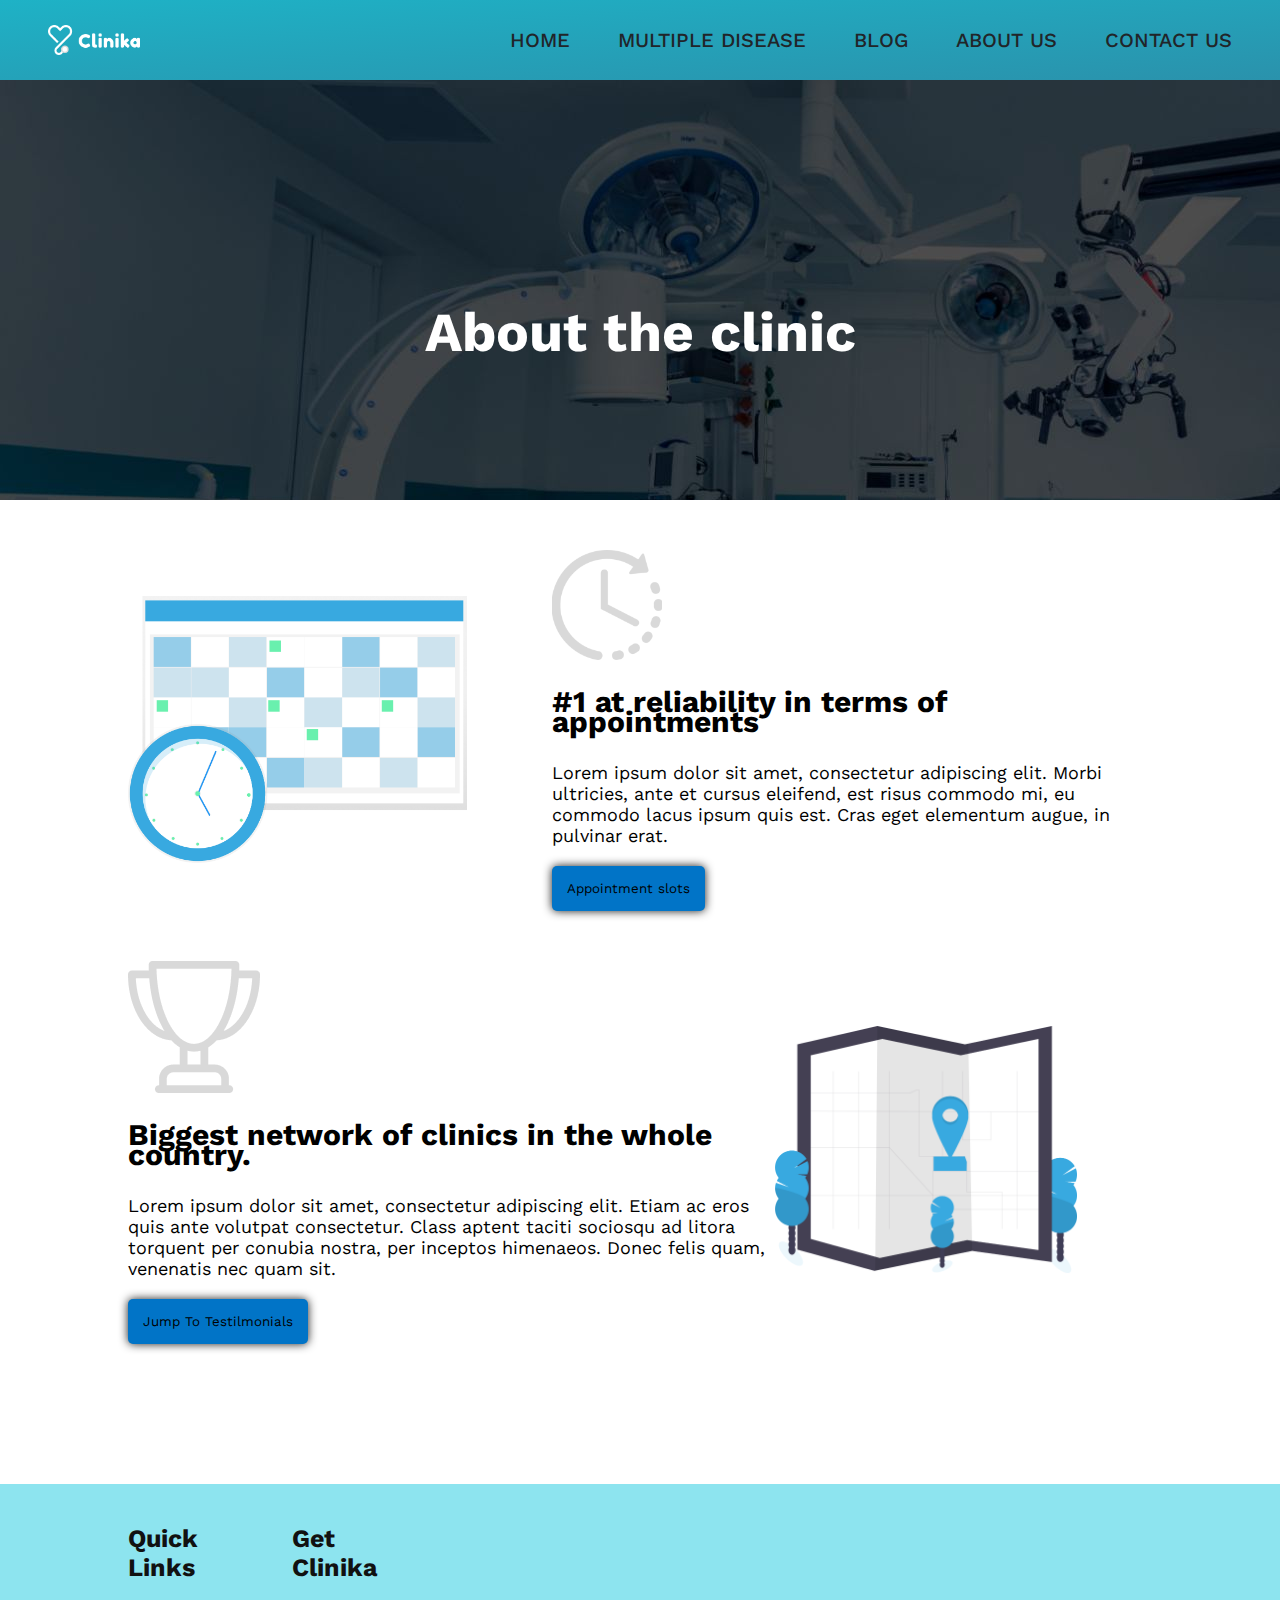
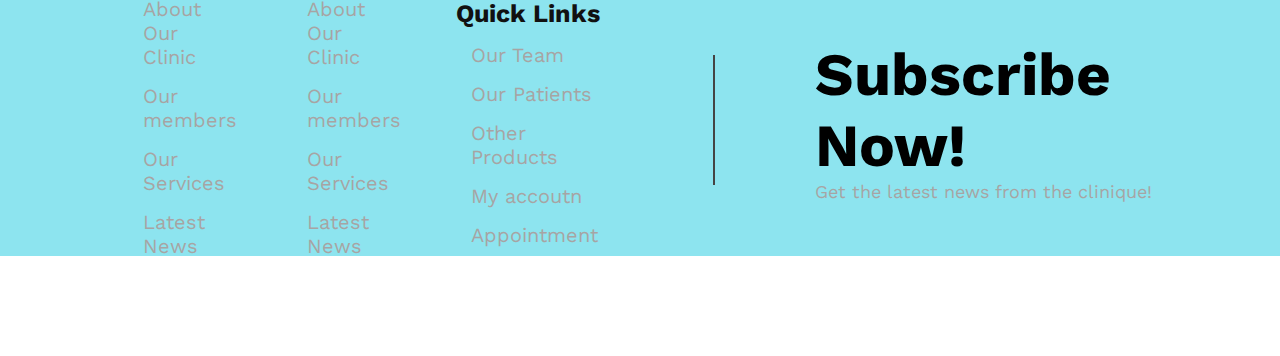
<file: about.html>
<!DOCTYPE html>
<html lang="en">

<head>
    <meta charset="UTF-8">
    <meta http-equiv="X-UA-Compatible" content="IE=edge">
    <meta name="viewport" content="width=device-width, initial-scale=1.0">
    <title>Clinika</title>
    <link rel="stylesheet" href="./style.css">

    <style>
        .about-bg{
            background-image: url("./image/asset\ 54.jpeg");
            width: 100%;
            height: 500px;
        }

        .about{
            margin: 0 auto;
            text-align: center;
    
        }

        .about-heaading{
            font-size: 55px;
            color: #fff;
            margin-top: 4em;
        }

        .appointment{
            width: 100%;

        }

        .container-appointment{
            width: 80%;
            margin: auto;
            display: flex;
            justify-content: space-between;
            align-items: center;
            align-content: center;
            margin-top: 50px;
            

        }

        .appoin-img img{
            width: 80%;
            height: auto;

        }
        .appoint-heading{
            font-size:30px;
            line-height: 20px;
            text-align: left;
            margin-top:30px;

        }

        .appoin-desc{
            font-size:18px;
            margin-top:30px;

        }

        .appoin-time-img{
            width: 110px;
        }

        @media(max-width:900px){
            .container-appointment{
                flex-direction: column;
            }

        }


        .country{
            width: 100%;
            margin-top: 30px;
            margin-bottom: 30px;

        }
        .country-container{
            width: 80%;
            margin: auto;
            display: flex;
            justify-content: space-between;
            align-items: center;
            align-content: center;
            margin-top: 50px;
           

        }
        @media(max-width:900px){
            .country-container{
                flex-direction: column;
            }

        }


        /* .country-achiment{

        } */

        .achiment-heading{
            font-size:30px;
            line-height: 20px;
            text-align: left;
            margin-top:30px;

        }
        .achiment-desc{
            font-size:18px;
            margin-top:30px;

        }

        .achiment-img img{

            width: 80%;
            height: auto;
        }
    </style>
</head>

<body>

   
    <div class="about-bg">
        <header class="header">
            <img src="./image/asset 0.png" alt=" logo" class="logo" />

            <nav class="navbar">
                <ul class="navbar-list">
                    <li><a class="navbar-link" href="./index.html">Home</a></li>
                    <li><a class="navbar-link" href="https://web-production-ee24.up.railway.app/"
                            target="_blank">Multiple Disease</a></li>
                    <li><a class="navbar-link" href="./blog.html">Blog</a></li>
                    <li><a class="navbar-link" href="./about.html">About Us</a></li>
                    <li>
                        <a class="navbar-link" href="./contact.html" target="_blank">Contact Us</a>
                    </li>
                </ul>
            </nav>

            <div class="mobile-navbar-btn">
                <ion-icon name="menu-outline" class="mobile-nav-icon"></ion-icon>
                <ion-icon name="close-outline" class="mobile-nav-icon"></ion-icon>
            </div>
        </header>
       

        <div class="about">
            <div class="container">
                <h1 class="about-heaading">About the clinic</h1>

            </div>
        </div>

    </div>
        <div class="appointment">
            <div class="container-appointment">
                <div class="appoin-img">
                    <img src="./image/calendar.png" alt="" class="img">

                </div>
                <div class="appoint-text">
                    <img src="./image/stopwatch-icon-180x180.png" alt="" class="appoin-time-img">
                    <h1 class="appoint-heading">
                        #1 at reliability in terms of appointments
                    </h1>
                    <p class="appoin-desc">
                        Lorem ipsum dolor sit amet, consectetur adipiscing elit. Morbi ultricies, ante et cursus eleifend, est risus commodo mi, eu commodo lacus ipsum quis est. Cras eget elementum augue, in pulvinar erat.
                    </p>
                    <button class="primary-btn">Appointment slots</button>
                </div>
            </div>
        </div>

        <div class="country">
            <div class="country-container">
                <div class="country-achiment">
                    <img src="./image/clinika_trophy.png" alt="">
                    <h2 class="achiment-heading">
                        Biggest network of clinics in the whole country.
                    </h2>
                    <p class="achiment-desc">
                        Lorem ipsum dolor sit amet, consectetur adipiscing elit. Etiam ac eros quis ante volutpat consectetur. Class aptent taciti sociosqu ad litora torquent per conubia nostra, per inceptos himenaeos. Donec felis quam, venenatis nec quam sit.
                    </p>
                    <button class="primary-btn">Jump To Testilmonials</button>
                </div>
                <div class="achiment-img">
                    <img src="./image/map.png" alt="">
                </div>
            </div>
        </div>



         <!-- ======================================== 
          Our footer Section Start  

    ========================================  -->

    <footer class="footer-img">
        <div class="footer">
            <div class="footer-container">
                <div class="footer-item">
                    <div class="item1">
                        <h1 class="item1-heading">Quick Links</h1>
                        <ul class="item-list">
                            <li><a href="">About Our Clinic</a></li>
                            <li><a href="">Our members</a></li>
                            <li><a href="">Our Services</a></li>
                            <li><a href="">Latest News</a></li>
                            <li><a href="">Get in touch</a></li>
                        </ul>
                    </div>
                    <div class="item1">
                        <h1 class="item1-heading">Get Clinika</h1>
                        <ul class="item-list">
                            <li><a href="">About Our Clinic</a></li>
                            <li><a href="">Our members </a></li>
                            <li><a href="">Our Services </a></li>
                            <li><a href="">Latest News </a></li>
                            <li><a href="">Get in touch </a></li>
                        </ul>
                    </div>

                    <div class="item1">
                        <h1 class="item1-heading">Quick Links</h1>
                        <ul class="item-list">
                            <li><a href="">Our Team</a></li>
                            <li><a href="">Our Patients </a></li>
                            <li><a href="">Other Products</a> </li>
                            <li><a href="">My accoutn   </a></li>
                            <li><a href="">Appointment  </a></li>
                        </ul>
                    </div>
                </div>
                <div class="line">
                    <hr/>

                </div>

                <div class="footer-img">
                    <div class="footer-heading">
                        <h1 class="footer-h1">Subscribe Now!</h1>
                        <p class="footer-des">Get the latest news from the clinique!</p>

                    </div>
                </div>



            </div>

           

        </div>
        
        
    </footer>

   
    <script src="./script.js"></script>

</body>

</html>
</file>
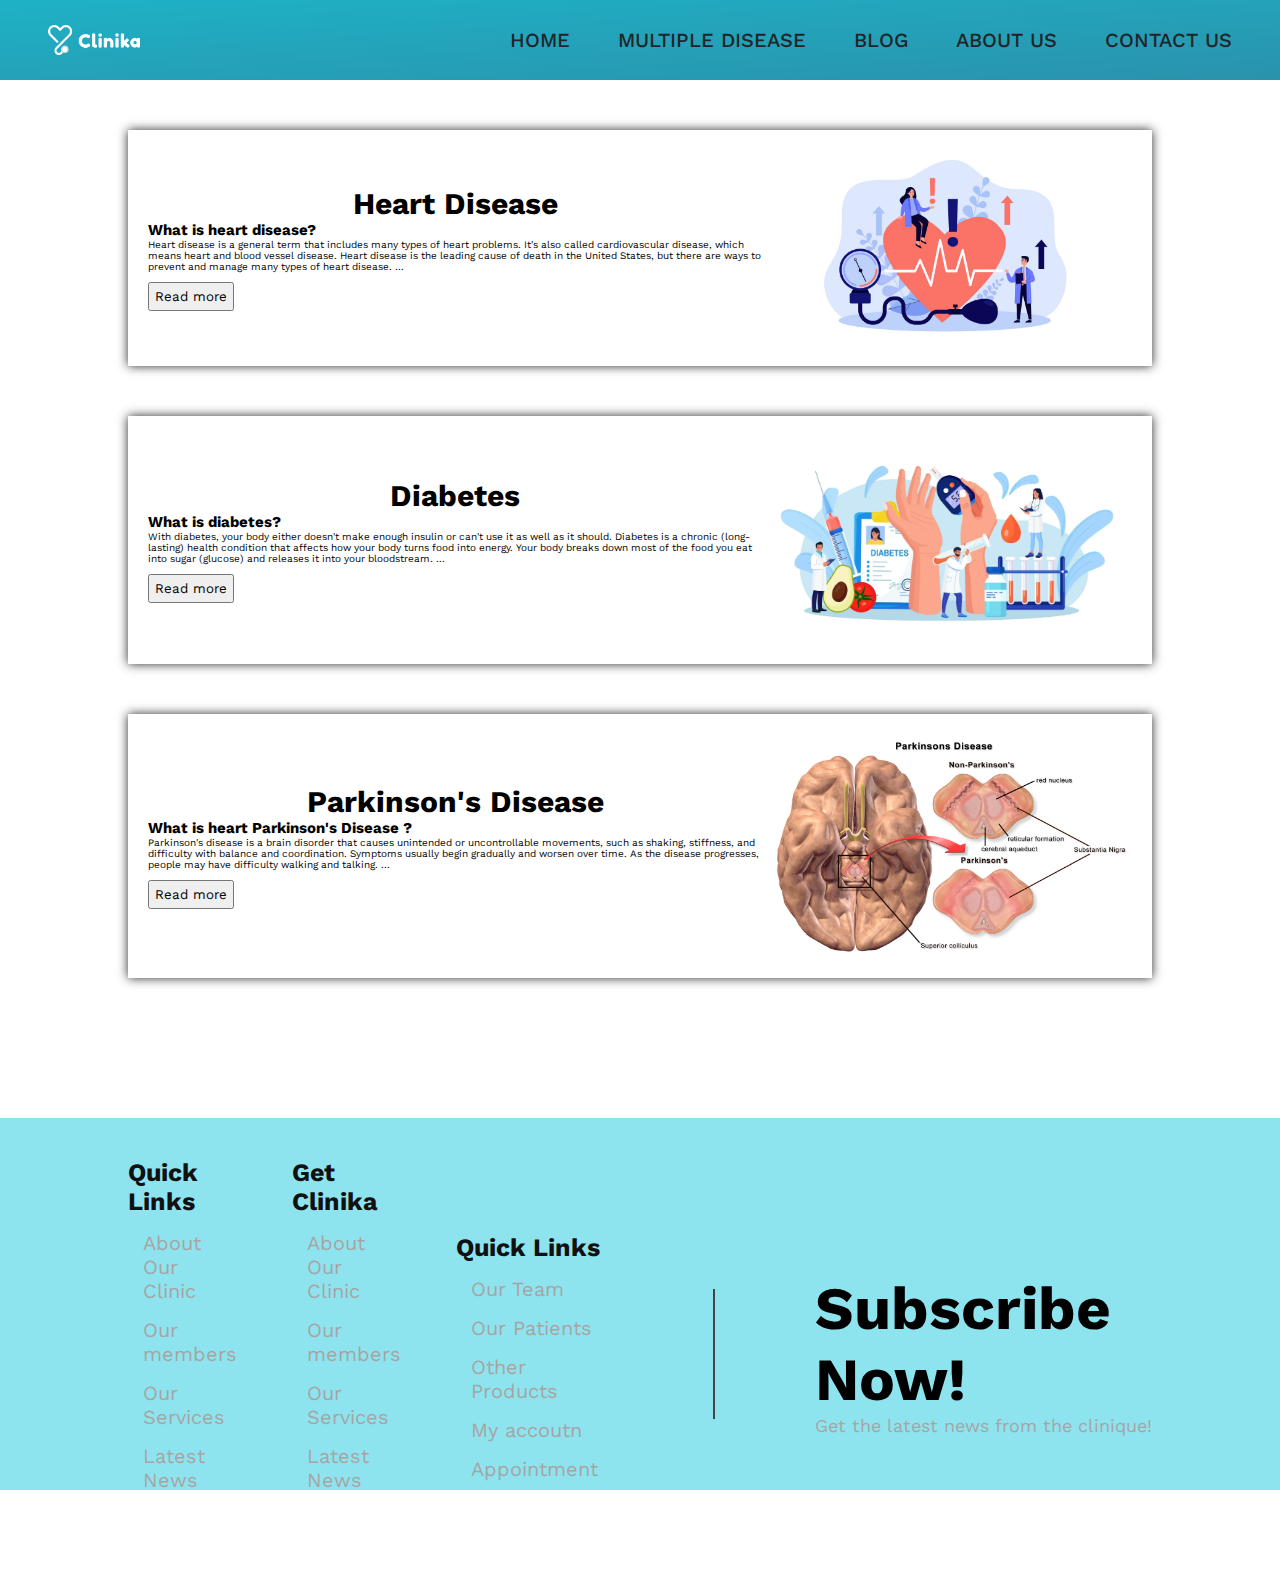
<file: blog.html>
<!DOCTYPE html>
<html lang="en">

<head>
    <meta charset="UTF-8">
    <meta http-equiv="X-UA-Compatible" content="IE=edge">
    <meta name="viewport" content="width=device-width, initial-scale=1.0">
    <title>Clinika</title>
    <link rel="stylesheet" href="./style.css">
</head>

<style>
    /* blog style */


    .blog-section {
        width: 100%;
        margin: auto;

    }

    .blog-container {
        width: 80%;
        margin: auto;
        display: flex;
        align-items: center;
        align-content: center;
        justify-content: space-between;
        margin-top: 5rem;
        box-shadow: 0 0 10px rgb(43, 42, 42);
        padding: 20px;

    }

    .blog-btn {
        padding: 5px;
        margin-top: 1rem;

    }

    .blog-btn:hover {
        background-color: #67c3f3;
        border: none;

    }


    .blog-img .heart-img {

        width: 37rem;
        height: auto;

    }

    .blog-heading {
        text-align: center;
    }

    #more {
        display: none;
    }

    .blog-heading {
        font-size: 3rem;

    }


    #mores {
        display: none;
    }

    .blog-heading {
        font-size: 3rem;

    }


   #moress{
    display: none;
   }

   @media(max-width:705px){

    .blog-model{
        display: flex;
        flex-direction: column;

    }
   }

   @media(max-width:466px){
    .blog-img .heart-img{
        width: 90%;

    }
   }


</style>

<body>



    <header class="header">
        <img src="./image/asset 0.png" alt=" logo" class="logo" />

        <nav class="navbar">
            <ul class="navbar-list">
                <li><a class="navbar-link" href="./index.html">Home</a></li>
                <li><a class="navbar-link" href="https://web-production-ee24.up.railway.app/"target="_blank">Multiple Disease</a></li>
                <li><a class="navbar-link" href="./blog.html">Blog</a></li>
                <li><a class="navbar-link" href="./about.html">About Us</a></li>
                <li>
                    <a class="navbar-link" href="./contact.html"
                        target="_blank">Contact Us</a>
                </li>
            </ul>
        </nav>

        <div class="mobile-navbar-btn">
            <ion-icon name="menu-outline" class="mobile-nav-icon"></ion-icon>
            <ion-icon name="close-outline" class="mobile-nav-icon"></ion-icon>
        </div>
    </header>











    <!-- BLOG SECTION -->


    <section class="blog-section">

        <div class="blog-container blog-model">

            <div class="blog-text">
                <h1 class="blog-heading"> Heart Disease</h1>
                <h2 class="blog-heading-qa">What is heart disease?</h2>
                <p class="blog-desc">

                    Heart disease is a general term that includes many types of heart problems.
                    It's also called cardiovascular disease, which means heart and blood vessel disease.
                    Heart disease is the leading cause of death in the United States,
                    but there are ways to prevent and manage many types of heart disease.
                    <span id="dots">...</span><span id="more">
                        <br>
                        <br>
                        <br>
                        <br>


                        Symptoms

                        <br>
                        <br>
                        <br>
                        <br>

                        Heart disease symptoms depend on the type of heart disease.
                        <br>

                        Symptoms of heart disease in the blood vessels
                        Coronary artery disease is a common heart condition that affects the major blood vessels
                        that supply the heart muscle. Cholesterol deposits (plaques) in the heart arteries are
                        usually the cause of coronary artery disease. The buildup of these plaques is called
                        atherosclerosis (ath-ur-o-skluh-ROE-sis). Atherosclerosis reduces blood flow to the heart
                        and other parts of the body. It can lead to a heart attack, chest pain (angina) or stroke.
                        <br>

                        Coronary artery disease symptoms may be different for men and women. For instance, men are
                        more likely to have chest pain. Women are more likely to have other symptoms along with
                        chest discomfort, such as shortness of breath, nausea and extreme fatigue.

                        <!-- <h4> Symptoms of coronary artery disease can include:</h4> -->
                        <br>
                        <br>
                        <br>

                        Chest pain, chest tightness, chest pressure and chest discomfort (angina)
                        Shortness of breath
                        Pain in the neck, jaw, throat, upper belly area or back
                        Pain, numbness, weakness or coldness in the legs or arms if the blood vessels in those body
                        areas are narrowed
                        You might not be diagnosed with coronary artery disease until you have a heart attack,
                        angina, stroke or heart failure. It's important to watch for heart symptoms and discuss
                        concerns with your health care provider. Heart (cardiovascular) disease can sometimes be
                        found early with regular health checkups.

                        <br>
                        <br>
                        <br>

                        What is coronary artery disease? A Mayo Clinic cardiologist explains.
                        Stephen Kopecky, M.D., talks about the risk factors, symptoms and treatment of coronary
                        artery disease (CAD). Learn how lifestyle changes can lower your risk.

                    </span>

                </p>
                <button onclick="myFunction()" id="myBtn" class="blog-btn">Read more</button>


            </div>
            <div class="blog-img">
                <img src="./image/heart.jpg" alt="heart" class="heart-img">


            </div>


        </div>





    </section>

<!-- diabetes -->

    <section class="blog-section">

        <div class="blog-container blog-model" >

            <div class="blog-text">
                <h1 class="blog-heading"> Diabetes </h1>
                <h2 class="blog-heading-qa">What is diabetes?</h2>
                <p class="blog-desc">

                    With diabetes, your body either doesn't make enough insulin or can't use it as well as it
                    should. Diabetes is a chronic (long-lasting) health condition that affects how your body turns
                    food into energy. Your body breaks down most of the food you eat into sugar (glucose) and
                    releases it into your bloodstream.
                    <span id="dot">...</span><span id="mores">
                        <br>
                        <br>
                        <br>
                        <br>


                        Symptoms

                        <br>
                        <br>
                        <br>
                        <br>

                        Diabetes Symptoms
                        . Urinate (pee) a lot, often at night.
                        . Are very thirsty.
                        . Lose weight without trying.
                        . Are very hungry.
                        . Have blurry vision.
                        . Have numb or tingling hands or feet.
                        . Feel very tired.
                        . Have very dry skin.
                        <br>

                        Diabetes mellitus refers to a group of diseases that affect how the body uses blood sugar
                        (glucose). Glucose is an important source of energy for the cells that make up the muscles
                        and tissues. It's also the brain's main source of fuel.

                        The main cause of diabetes varies by type. But no matter what type of diabetes you have, it
                        can lead to excess sugar in the blood. Too much sugar in the blood can lead to serious
                        health problems.

                        Chronic diabetes conditions include type 1 diabetes and type 2 diabetes. Potentially
                        reversible diabetes conditions include prediabetes and gestational diabetes. Prediabetes
                        happens when blood sugar levels are higher than normal. But the blood sugar levels aren't
                        high enough to be called diabetes. And prediabetes can lead to diabetes unless steps are
                        taken to prevent it. Gestational diabetes happens during pregnancy. But it may go away after
                        the baby is born.
                        <br>

                        Coronary artery disease symptoms may be different for men and women. For instance, men are
                        more likely to have chest pain. Women are more likely to have other symptoms along with
                        chest discomfort, such as shortness of breath, nausea and extreme fatigue.

                        <!-- <h4> Symptoms of coronary artery disease can include:</h4> -->
                        <br>
                        <br>
                        <br>

                        Diabetes is a chronic disease that occurs either when the pancreas does not produce enough
                        insulin or when the body cannot effectively use the insulin it produces. Insulin is a
                        hormone that regulates blood glucose. Hyperglycaemia, also called raised blood glucose or
                        raised blood sugar, is a common effect of uncontrolled diabetes and over time leads to
                        serious damage to many of the body's systems, especially the nerves and blood vessels.

                        In 2014, 8.5% of adults aged 18 years and older had diabetes. In 2019, diabetes was the
                        direct cause of 1.5 million deaths and 48% of all deaths due to diabetes occurred before the
                        age of 70 years. Another 460 000 kidney disease deaths were caused by diabetes, and raised
                        blood glucose causes around 20% of cardiovascular deaths (1).

                        Between 2000 and 2019, there was a 3% increase in age-standardized mortality rates from
                        diabetes. In lower-middle-income countries, the mortality rate due to diabetes increased
                        13%.

                        By contrast, the probability of dying from any one of the four main noncommunicable diseases
                        (cardiovascular diseases, cancer, chronic respiratory diseases or diabetes) between the ages
                        of 30 and 70 decreased by 22% globally between 2000 and 2019.

                        <br>
                        <br>
                        <br>

                        Key facts
                        The number of people with diabetes rose from 108 million in 1980 to 422 million in 2014.
                        Prevalence has been rising more rapidly in low- and middle-income countries than in
                        high-income countries.
                        Diabetes is a major cause of blindness, kidney failure, heart attacks, stroke and lower limb
                        amputation.
                        Between 2000 and 2019, there was a 3% increase in diabetes mortality rates by age.
                        In 2019, diabetes and kidney disease due to diabetes caused an estimated 2 million deaths.
                        A healthy diet, regular physical activity, maintaining a normal body weight and avoiding
                        tobacco use are ways to prevent or delay the onset of type 2 diabetes.
                        Diabetes can be treated and its consequences avoided or delayed with diet, physical
                        activity, medication and regular screening and treatment for complications.
                        Overview
                        Diabetes is a chronic disease that occurs either when the pancreas does not produce enough
                        insulin or when the body cannot effectively use the insulin it produces. Insulin is a
                        hormone that regulates blood glucose. Hyperglycaemia, also called raised blood glucose or
                        raised blood sugar, is a common effect of uncontrolled diabetes and over time leads to
                        serious damage to many of the body's systems, especially the nerves and blood vessels.

                        In 2014, 8.5% of adults aged 18 years and older had diabetes. In 2019, diabetes was the
                        direct cause of 1.5 million deaths and 48% of all deaths due to diabetes occurred before the
                        age of 70 years. Another 460 000 kidney disease deaths were caused by diabetes, and raised
                        blood glucose causes around 20% of cardiovascular deaths (1).

                        Between 2000 and 2019, there was a 3% increase in age-standardized mortality rates from
                        diabetes. In lower-middle-income countries, the mortality rate due to diabetes increased
                        13%.

                        By contrast, the probability of dying from any one of the four main noncommunicable diseases
                        (cardiovascular diseases, cancer, chronic respiratory diseases or diabetes) between the ages
                        of 30 and 70 decreased by 22% globally between 2000 and 2019.

                        Symptoms
                        Symptoms of diabetes may occur suddenly. In type 2 diabetes, the symptoms can be mild and
                        may take many years to be noticed.

                        Symptoms of diabetes include:

                        feeling very thirsty
                        needing to urinate more often than usual
                        blurred vision
                        feeling tired
                        losing weight unintentionally
                        Over time, diabetes can damage blood vessels in the heart, eyes, and kidneys and nerves.

                        People with diabetes have a higher risk of health problems including heart attack, stroke
                        and kidney failure.

                        Diabetes can cause permanent vision loss by damaging blood vessels in the eyes.

                        Many people with diabetes develop problems with their feet from nerve damage and poor blood
                        flow. This can cause foot ulcers and may lead to amputation.

                        Type 1 diabetes
                        <br>
                        <br>
                        <br>
                        Type 1 diabetes (previously known as insulin-dependent, juvenile or childhood-onset) is
                        characterized by deficient insulin production and requires daily administration of insulin.
                        In 2017 there were 9 million people with type 1 diabetes; the majority of them live in
                        high-income countries. Neither its cause nor the means to prevent it are known.
                        <br>
                        <br>
                        <br>
                        Type 2 diabetes
                        <br>
                        <br>
                        <br>
                        Type 2 diabetes affects how your body uses sugar (glucose) for energy. It stops the body
                        from using insulin properly, which can lead to high levels of blood sugar if not treated.

                        Over time, type 2 diabetes can cause serious damage to the body, especially nerves and blood
                        vessels.

                        Type 2 diabetes is often preventable. Factors that contribute to developing type 2 diabetes
                        include being overweight, not getting enough exercise, and genetics.

                        Early diagnosis is important to prevent the worst effects of type 2 diabetes. The best way
                        to detect diabetes early is to get regular check-ups and blood tests with a healthcare
                        provider.

                        Symptoms of type 2 diabetes can be mild. They may take several years to be noticed. Symptoms
                        may be similar to those of type 1 diabetes but are often less marked. As a result, the
                        disease may be diagnosed several years after onset, after complications have already arisen.

                        More than 95% of people with diabetes have type 2 diabetes. Type 2 diabetes was formerly
                        called non-insulin dependent, or adult onset. Until recently, this type of diabetes was seen
                        only in adults but it is now also occurring increasingly frequently in children.

                    </span>

                </p>
                <button onclick="diabetesFunction()" id="myBtns" class="blog-btn">Read more</button>


            </div>
            <div class="blog-img">
                <img src="./image/dib.webp" alt="heart" class="heart-img">


            </div>


        </div>





    </section>
    <section class="blog-section">

        <div class="blog-container blog-model">

            <div class="blog-text">
                <h1 class="blog-heading"> Parkinson's Disease </h1>
                <h2 class="blog-heading-qa">What is heart Parkinson's Disease ?</h2>
                <p class="blog-desc">

                    Parkinson's disease is a brain disorder that causes unintended or uncontrollable movements, such
                    as shaking, stiffness, and difficulty with balance and coordination. Symptoms usually begin
                    gradually and worsen over time. As the disease progresses, people may have difficulty walking
                    and talking.
                    <span id="dotss">...</span><span id="moress">
                        <br>
                        <br>
                        <br>
                        <br>


                        Symptoms

                        <br>
                        <br>
                        <br>
                        <br>


                        <br>

                        Parkinson's disease signs and symptoms can be different for everyone. Early signs may be
                        mild and go unnoticed. Symptoms often begin on one side of the body and usually remain worse
                        on that side, even after symptoms begin to affect the limbs on both sides.

                        Parkinson's signs and symptoms may include:

                        Tremor. A tremor, or rhythmic shaking, usually begins in a limb, often your hand or fingers.
                        You may rub your thumb and forefinger back and forth. This is known as a pill-rolling
                        tremor. Your hand may tremble when it's at rest. The shaking may decrease when you are
                        performing tasks.
                        Slowed movement (bradykinesia). Over time, Parkinson's disease may slow your movement,
                        making simple tasks difficult and time-consuming. Your steps may become shorter when you
                        walk. It may be difficult to get out of a chair. You may drag or shuffle your feet as you
                        try to walk.
                        Rigid muscles. Muscle stiffness may occur in any part of your body. The stiff muscles can be
                        painful and limit your range of motion.
                        Impaired posture and balance. Your posture may become stooped. Or you may fall or have
                        balance problems as a result of Parkinson's disease.
                        Loss of automatic movements. You may have a decreased ability to perform unconscious
                        movements, including blinking, smiling or swinging your arms when you walk.
                        Speech changes. You may speak softly, quickly, slur or hesitate before talking. Your speech
                        may be more of a monotone rather than have the usual speech patterns.
                        Writing changes. It may become hard to write, and your writing may appear small.
                        <br>

                        Coronary artery disease symptoms may be different for men and women. For instance, men are
                        more likely to have chest pain. Women are more likely to have other symptoms along with
                        chest discomfort, such as shortness of breath, nausea and extreme fatigue.

                        <!-- <h4> Symptoms of coronary artery disease can include:</h4> -->
                        <br>
                        <br>
                        <br>

                        Causes
                        In Parkinson's disease, certain nerve cells (neurons) in the brain gradually break down or
                        die. Many of the symptoms are due to a loss of neurons that produce a chemical messenger in
                        your brain called dopamine. When dopamine levels decrease, it causes atypical brain
                        activity, leading to impaired movement and other symptoms of Parkinson's disease.

                        The cause of Parkinson's disease is unknown, but several factors appear to play a role,
                        including:

                        Genes. Researchers have identified specific genetic changes that can cause Parkinson's
                        disease. But these are uncommon except in rare cases with many family members affected by
                        Parkinson's disease.

                        However, certain gene variations appear to increase the risk of Parkinson's disease but with
                        a relatively small risk of Parkinson's disease for each of these genetic markers.

                        Environmental triggers. Exposure to certain toxins or environmental factors may increase the
                        risk of later Parkinson's disease, but the risk is small.
                        Researchers have also noted that many changes occur in the brains of people with Parkinson's
                        disease, although it's not clear why these changes occur. These changes include:

                        The presence of Lewy bodies. Clumps of specific substances within brain cells are
                        microscopic markers of Parkinson's disease. These are called Lewy bodies, and researchers
                        believe these Lewy bodies hold an important clue to the cause of Parkinson's disease.
                        Alpha-synuclein found within Lewy bodies. Although many substances are found within Lewy
                        bodies, scientists believe an important one is the natural and widespread protein called
                        alpha-synuclein (a-synuclein). It's found in all Lewy bodies in a clumped form that cells
                        can't break down. This is currently an important focus among Parkinson's disease
                        researchers.

                        <br>
                        <br>
                        <br>

                        Risk factors
                        Risk factors for Parkinson's disease include:

                        Age. Young adults rarely experience Parkinson's disease. It ordinarily begins in middle or
                        late life, and the risk increases with age. People usually develop the disease around age 60
                        or older. If a young person does have Parkinson's disease, genetic counseling might be
                        helpful in making family planning decisions. Work, social situations and medication side
                        effects are also different from those of an older person with Parkinson's disease and
                        require special considerations.
                        Heredity. Having a close relative with Parkinson's disease increases the chances that you'll
                        develop the disease. However, your risks are still small unless you have many relatives in
                        your family with Parkinson's disease.
                        Sex. Men are more likely to develop Parkinson's disease than women.
                        Exposure to toxins. Ongoing exposure to herbicides and pesticides may slightly increase your
                        risk of Parkinson's disease

                    </span>

                </p>
                <button onclick="parkinsonFunction()" id="myBtnss" class="blog-btn">Read more</button>


            </div>
            <div class="blog-img">
                <img src="./image/Disease.png" alt="heart" class="heart-img">


            </div>


        </div>





    </section>


     <!-- ======================================== 
          Our footer Section Start  

    ========================================  -->

    <footer class="footer-img">
        <div class="footer">
            <div class="footer-container">
                <div class="footer-item">
                    <div class="item1">
                        <h1 class="item1-heading">Quick Links</h1>
                        <ul class="item-list">
                            <li><a href="">About Our Clinic</a></li>
                            <li><a href="">Our members</a></li>
                            <li><a href="">Our Services</a></li>
                            <li><a href="">Latest News</a></li>
                            <li><a href="">Get in touch</a></li>
                        </ul>
                    </div>
                    <div class="item1">
                        <h1 class="item1-heading">Get Clinika</h1>
                        <ul class="item-list">
                            <li><a href="">About Our Clinic</a></li>
                            <li><a href="">Our members </a></li>
                            <li><a href="">Our Services </a></li>
                            <li><a href="">Latest News </a></li>
                            <li><a href="">Get in touch </a></li>
                        </ul>
                    </div>

                    <div class="item1">
                        <h1 class="item1-heading">Quick Links</h1>
                        <ul class="item-list">
                            <li><a href="">Our Team</a></li>
                            <li><a href="">Our Patients </a></li>
                            <li><a href="">Other Products</a> </li>
                            <li><a href="">My accoutn   </a></li>
                            <li><a href="">Appointment  </a></li>
                        </ul>
                    </div>
                </div>
                <div class="line">
                    <hr/>

                </div>

                <div class="footer-img">
                    <div class="footer-heading">
                        <h1 class="footer-h1">Subscribe Now!</h1>
                        <p class="footer-des">Get the latest news from the clinique!</p>

                    </div>
                </div>



            </div>

           

        </div>
        
        
    </footer>












    <script src="./script.js"></script>

    <script>
        function myFunction() {
            var dots = document.getElementById("dots");
            var moreText = document.getElementById("more");
            var btnText = document.getElementById("myBtn");

            if (dots.style.display === "none") {
                dots.style.display = "inline";
                btnText.innerHTML = "Read more";
                moreText.style.display = "none";
            } else {
                dots.style.display = "none";
                btnText.innerHTML = "Read less";
                moreText.style.display = "inline";
            }
        }


        // 


        function diabetesFunction() {
            var dot = document.getElementById("dot");
            var moresText = document.getElementById("mores");
            var btnsText = document.getElementById("myBtns");

            if (dot.style.display === "none") {
                dot.style.display = "inline";
                btnsText.innerHTML = "Read more";
                moresText.style.display = "none";
            } else {
                dot.style.display = "none";
                btnsText.innerHTML = "Read less";
                moresText.style.display = "inline";
            }
        }

        //

        function parkinsonFunction() {
            var d1 = document.getElementById("dotss");
            var d2 = document.getElementById("moress");
            var d3 = document.getElementById("myBtnss");

            if (d1.style.display === "none") {
                d1.style.display = "inline";
               d2.innerHTML = "Read more";
               d3.style.display = "none";
            } else {
                d1.style.display = "none";
                d2.innerHTML = "Read less";
                d3.style.display = "inline";
            }
        }
    </script>


</body>

</html>
</file>
<file: style.css>
@import url("https://fonts.googleapis.com/css2?family=Libre+Baskerville&family=PT+Sans:ital,wght@0,400;0,700;1,400;1,700&family=Work+Sans:wght@400;500;600;700&display=swap");

* {
  padding: 0;
  margin: 0;
  box-sizing: border-box;
  font-family: "Work Sans", sans-serif;
}

html {
  font-size: 62.5%;
  /* 1rem = 10px */
  overflow-x: hidden;
}

body {
  overflow-x: hidden;
}

.header {
  padding: 0 4.8rem;
  height: 8rem;
  display: flex;
  justify-content: space-between;
  align-items: center;
  /* background-color: #3195a0; */
  z-index: 2;
  background: linear-gradient(to top left, #2a92ac ,#1eb2c6);
}

.header .logo {
  height: 3rem;
}

.navbar-list {
  display: flex;
  gap: 4.8rem;
  list-style: none;
}

.navbar-link:link,
.navbar-link:visited {
  display: inline-block;
  text-transform: uppercase;
  text-decoration: none;
  font-size: 2rem;
  font-weight: 500;
  color: #212529;
  transition: all 0.3s;
}

.navbar-link:hover,
.navbar-link:active {
  color: #f0f0f0;
}

.mobile-navbar-btn {
  display: none;
  background: transparent;
  cursor: pointer;
}

.mobile-nav-icon {
  width: 4rem;
  height: 4rem;
  color: #212529;
}

.mobile-nav-icon[name="close-outline"] {
  display: none;
}

/* ===========================================
Responsive Codes 
======================================= */

/* 980px  */

@media(max-width:993px){
  .header .logo{
    width: 20%;
  }
}
@media (max-width: 62em) {
  .mobile-navbar-btn {
    display: block;
    z-index: 999;
    border: 3px solid #212529;
    color: #212529;
  }

  .header {
    position: relative;
  }

  .header .logo {
    width: 20%;
  }

  .navbar {
    /* display: none; */
    width: 100%;
    height: 100vh;
    background: #e7f5ff;
    position: absolute;
    top: 0;
    left: 0;

    display: flex;
    justify-content: center;
    align-items: center;

    /* to get the tranisition  */
    transform: translateX(100%);
    transition: all 0.5s linear;

    opacity: 0;
    visibility: hidden;
    pointer-events: none;
  }

  .navbar-list {
    flex-direction: column;
    align-items: center;
  }

  .active .navbar {
    transform: translateX(0);
    opacity: 1;
    visibility: visible;
    pointer-events: auto;
  }

  .active .mobile-navbar-btn .mobile-nav-icon[name="close-outline"] {
    display: block;
  }

  .active .mobile-navbar-btn .mobile-nav-icon[name="menu-outline"] {
    display: none;
  }
}

/* Below 560px  */
@media (max-width: 35em) {
  .header {
    padding: 0 2.4rem;
  }

  .header .logo {
    width: 20%;
  }
}


/*  hero section */




.nav{
    background-image: url(./image/asset\ 55.jpeg);
    width: 100%;
    /* height: 970px; */
}

.section-hero{
    width: 100%;
    height: auto;
}

.hero{
    width: 88%;
    margin:auto;
    display: flex;
    align-items: center;
    justify-content: space-between;
    align-content: center;
    gap: 4rem;
    margin-top: 30px;
    
}
/* .curve-img img{
  width: 100%;
  position: relative;
  top:-30em;

} */

.hero-img .hero-doctor-img{
    width: 100%;
    height: auto;

}

.hero-heading{
    font-size:55px;
    line-height: 80px;
    margin-top: 50px;
    letter-spacing: normal;
    color: #1d1d1d;


}
.hero-desc{
    font-size: 18px;
    margin-top: 10px;
    letter-spacing: normal;
    line-height: 28px;

}

.primary-btn{
    margin-top: 20px;
    padding: 15px;
    border-radius: 5px;
    background-color: #0174c7;
    border: none;
    box-shadow: 0 0 10px rgb(29, 29, 29);
}
.primary-btn a{
  text-decoration: none;
  color: #fff;
    font-size: 1.5em;
}

.primary-btn:hover{
  background-color: #4790c5;
}



@media(max-width:900px){

    .hero{
        width: 80%;
        flex-direction: column;
        
    }

    .hero-img .hero-doctor-img{
        width: 90%;
        height: auto;
    
    }

}


/*  about section */

.section-about{
    width: 100%;
   

}

.about-container{
    width:80%;
    margin: auto;
    display: flex;
    justify-content: space-between;
    align-items: center;
    align-content: center;
    margin-top: 50px;
    gap: 4rem;


}

.about-img .about-image{
    width: 95%;

}


.about-heading{
    font-size: 35px;
  
    line-height: 50px;
    letter-spacing: normal;
    text-align: left;
    

}
.about-desc{

    font-size: 18px;
  
    line-height: 30px;
    letter-spacing: normal;
    text-align: left;
    color: #a7a4a4;
    margin-top: 20px;


}

@media(max-width:1160px){
    .about-img-about{
        width: 60%;

    }
    .about-img .about-image{
        width: 95%;
    
    }

    .about-heading{
        font-size: 25px;
      
       
        
    
    }
    .about-desc{
    
        font-size: 16px;
      
        line-height: 30px;
        letter-spacing: normal;
        text-align: left;
        color: #a7a4a4;
        margin-top: 20px;
    
    
    }
}

@media(max-width:900px){

    .about-container{
        width: 80%;
        flex-direction: column;
        
    }

    .hero-img .hero-doctor-img{
        width: 90%;
        height: auto;
    
    }

    .about-img .about-image{
        width: 98%;
    
    }

}



/* Benefit Section Start */



.benefit{
    width: 100%;
    
}

.benefit-container{

    width: 80%;
    margin: auto;
   
}

.benefit-head{
    margin-top: 50px;
    text-align: center;

}
.benefit-head img{
 
   width: 80%;

}

.benefit-heading{
    font-size: 35px;

}

.special-benefit{
    display: flex;
    justify-content: space-between;
    align-items: center;
    gap: 10rem;
}


.benefit-category{
    display: flex;
    flex-wrap: wrap;
    justify-content: center;
    align-items: center;
   
    margin-top: 40px;
   
}

.special{
    margin: 20px;
}

.special img{
    width: 130px;
    height: 150px;
}

.special-img{
    width: 80%;
}

.special-heading{
  font-size: 24px;
line-height: 26px;
text-align: left;
letter-spacing: normal;
color: #434959;

}

.special-desc{
font-size: 15px;
line-height: 22px;
text-align: left;
letter-spacing: normal;
}

@media(max-width:1200px){

    .benefit-head.benefit-img{
        width: 467px;
        height: 99px;
     
     }
}

@media(max-width:1023px){

    .benefit-head.benefit-img{
        width: 80%;
     
     }
     .special-img{
        width: 80%;
    }
}

@media(max-width:900px){
    
    .special-benefit{

        flex-direction: column;
    }
}


/* facility */


.facility{
    width: 100%;

}

.facility-container{
    width: 80%;
    margin: auto;
    margin-top: 40px;

}

.facility-item{
    text-align: center;
}

.facility-item img{
    width:600px; 
    height:171px;
}

.fac-heading{
    FONT-SIZE:48px;
LINE-HEIGHT:56px;
TEXT-ALIGN:center;
LETTER-SPACING:normal;
}
.fac-desc{
    FONT-SIZE:15px;
LINE-HEIGHT:22.5px;
TEXT-ALIGN:center;
LETTER-SPACING:normal;
color: #777777;
}

.facility-card{
    display: flex;
    justify-content: center;
    align-items: center;
    gap: 3rem;
    padding: 20px 20px;
    flex-wrap: wrap;
}

.fac-card{
margin-top: 30px;
TEXT-ALIGN:center;
LETTER-SPACING:normal;
box-shadow: 0 0 10px rgb(0,0,0,0.4);
text-align: center;
padding: 20px 20px;
background-color: #8de4ef;


}

.fac-card img{
    width: 80px; 
    height:50px;
    color: #cdc8c8;
}

.fac-name{
    FONT-SIZE:18px;
LINE-HEIGHT:19.8px;
TEXT-ALIGN:center;
LETTER-SPACING:normal;
color: #7f7b7b;
margin-top: 10px;
}

@media(max-width:900px){

  .facility-item img{
    width: 100%;
    height: auto;
  }

}

/*  footer section */


/* .footer-img{
 
  width: 100%;
  height: auto;
  background-color: #a7a4a4;
} */

footer{
  width: 100%;
  /* height: 400px; */
  margin-top: 4rem;
  /* background-image: url("./image/asset\ 60.jpeg");  */
  position: relative;
  top: 100px; 

    background-color: #8de4ef;
   
}

.footer-container{
  width: 80%;
  margin: auto;
  display: flex;
  justify-content: space-between;
  align-items: center;
  gap: 10rem;
  margin-top:4em;
}

.footer-item{
  display: flex;
  justify-content: center;
  align-items: center;
  gap: 4rem;
}

.item1-heading{
  font-size: 25px;
  margin-top: 4rem;
  color: #111111;

}
.item1{
  margin-bottom: 20px;
}

.item-list li{
  list-style: none;


}
.item-list li{
  margin: 15px;
}

.item-list li a{

  text-decoration: none;
  font-size: 20px;
  font-weight: 400;
  color: #a7a4a4;
  

}


hr{
  border: 1px solid rgb(69, 68, 68);
  height: 130px;

}


.item-list li a:hover{

  color:#075a65;

}
.footer-heading{
  font-size: 30px;
}

.footer-des{
  font-size: 18px;
  color: #a7a4a4;
}


@media(max-width:900px){

 .footer-container{
    flex-direction: column;
  }
  .footer-item{
    flex-direction: column;
  }
 footer{
  background-color: #8de4ef;
 }
 .line{
  display: none;
 }

 .item1-heading{
  font-size: 35px;

 }

 .item-list li a{

  text-decoration: none;
  font-size: 23px;
  color: #f4f2f2;
}
.item-list li a:hover{
  color: #201f1f;

}

}
</file>
